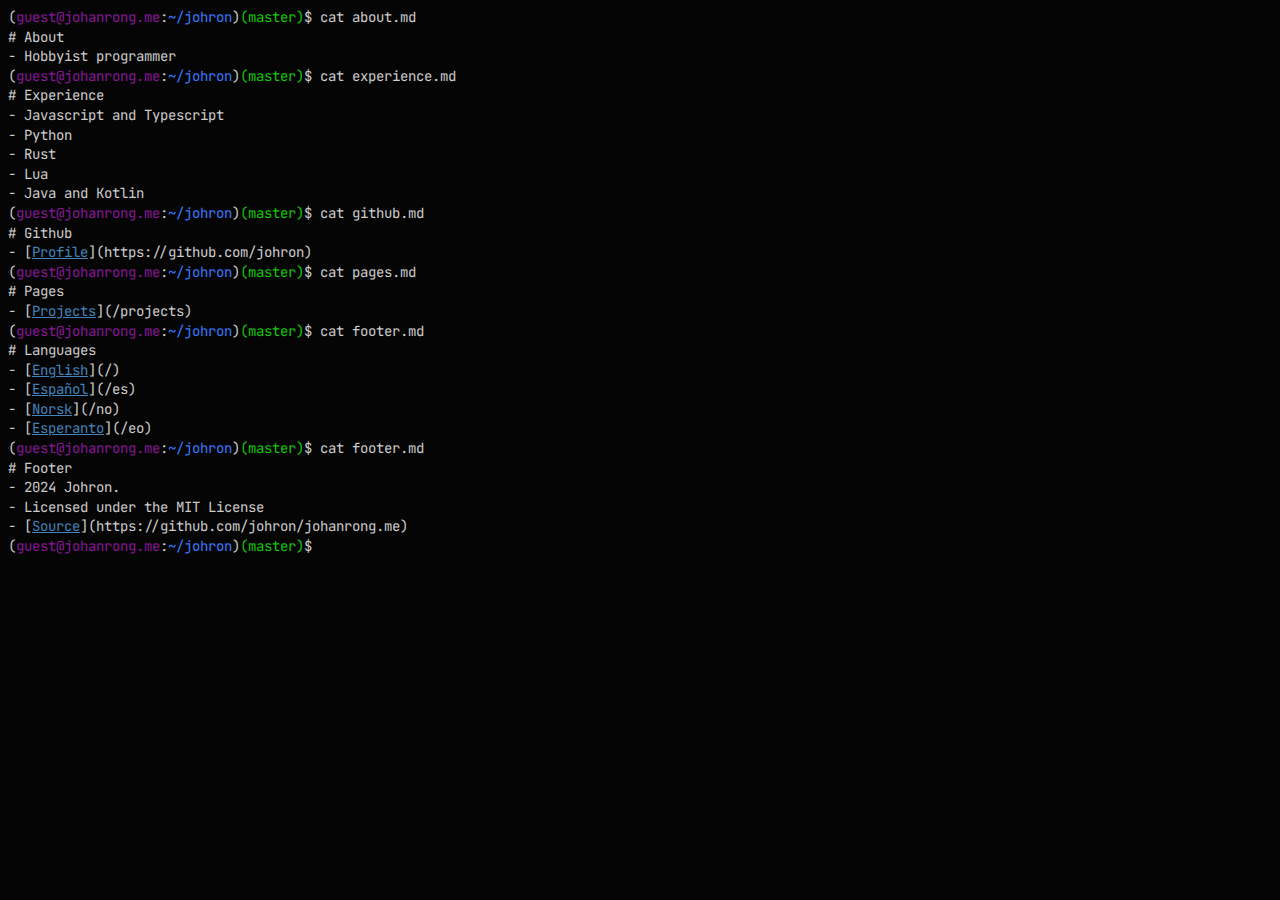
<file: index.html>
<!doctype html>
<html lang="en-US">

<head>
  <title>johron</title>

  <meta charset="utf-8">
  <meta name="viewport" content="width=device-width, initial-scale=1">

  <link rel="icon" href="/assets/img/favicon.ico" sizes="any">
  <link rel="icon" href="/assets/img/icon.svg" type="image/svg+xml">
  <link rel="apple-touch-icon" href="/assets/img/icon.png">

  <link rel="stylesheet" href="/assets/css/style.css">
  <meta name="theme-color" content="#050505">

  <link rel="preconnect" href="https://fonts.googleapis.com">
  <link rel="preconnect" href="https://fonts.gstatic.com" crossorigin>
  <link href="https://fonts.googleapis.com/css2?family=JetBrains+Mono:ital,wght@0,100..800;1,100..800&display=swap" rel="stylesheet">
</head>

<body>
  <p>(<span style="color: #881798; ">guest@johanrong.me</span>:<span style="color: #3b78ff; ">~/johron</span>)<span style="color: #16c60c; ">(master)</span>$ cat about.md</p>
  <p># About</p>
  <p>- Hobbyist programmer</p>
  <p>(<span style="color: #881798; ">guest@johanrong.me</span>:<span style="color: #3b78ff; ">~/johron</span>)<span style="color: #16c60c; ">(master)</span>$ cat experience.md</p>
  <p># Experience</p>
  <p>- Javascript and Typescript</p>
  <p>- Python</p>
  <p>- Rust</p>
  <p>- Lua</p>
  <p>- Java and Kotlin</p>
  <p>(<span style="color: #881798; ">guest@johanrong.me</span>:<span style="color: #3b78ff; ">~/johron</span>)<span style="color: #16c60c; ">(master)</span>$ cat github.md</p>
  <p># Github</p>
  <p>- [<a href="https://github.com/johron">Profile</a>](https://github.com/johron)</p>
  <p>(<span style="color: #881798;">guest@johanrong.me</span>:<span style="color: #3b78ff;">~/johron</span>)<span style="color: #16c60c;">(master)</span>$ cat pages.md</p>
  <p># Pages</p>
  <p>- [<a href="/projects">Projects</a>](/projects)</p>
  <p>(<span style="color: #881798; ">guest@johanrong.me</span>:<span style="color: #3b78ff; ">~/johron</span>)<span style="color: #16c60c; ">(master)</span>$ cat footer.md</p>
  <p># Languages</p>
  <p>- [<a href="/">English</a>](/)</p>
  <p>- [<a href="/es">Español</a>](/es)</p>
  <p>- [<a href="/no">Norsk</a>](/no)</p>
  <p>- [<a href="/eo">Esperanto</a>](/eo)</p>
  <p>(<span style="color: #881798; ">guest@johanrong.me</span>:<span style="color: #3b78ff; ">~/johron</span>)<span style="color: #16c60c; ">(master)</span>$ cat footer.md</p>
  <p># Footer</p>
  <p>- 2024 Johron.</p>
  <p>- Licensed under the MIT License</p>
  <p>- [<a href="https://github.com/johron/johanrong.me">Source</a>](https://github.com/johron/johanrong.me)</p>
  <p id="cmd">(<span style="color: #881798;">guest@johanrong.me</span>:<span style="color: #3b78ff;">~/johron</span>)<span style="color: #16c60c;">(master)</span>$ </p>
  <script src="/assets/js/script.js"></script> 
</body>

</html>
</file>
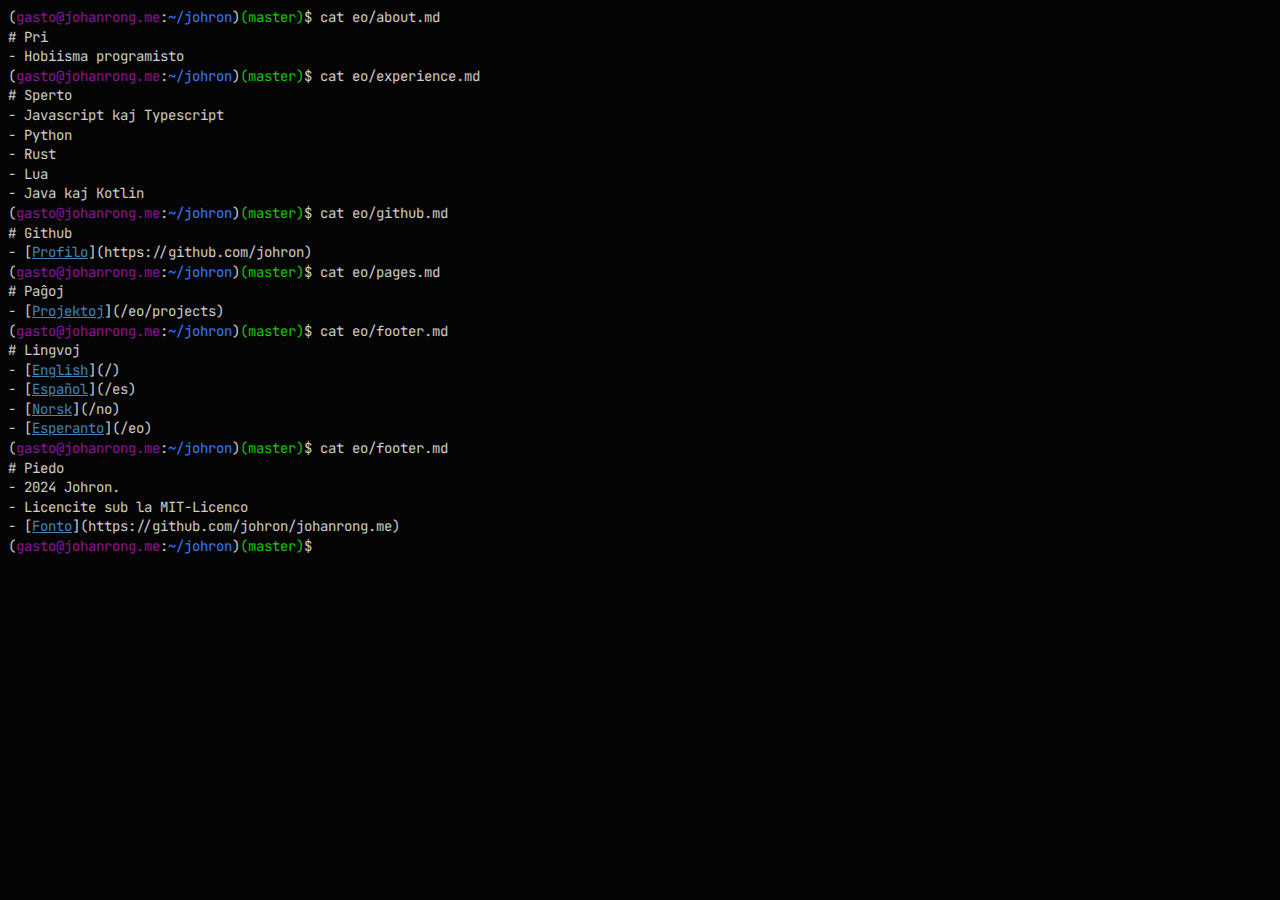
<file: eo/index.html>
<!doctype html>
<html lang="en-US">

<head>
  <title>johron</title>

  <meta charset="utf-8">
  <meta name="viewport" content="width=device-width, initial-scale=1">

  <link rel="icon" href="/assets/img/favicon.ico" sizes="any">
  <link rel="icon" href="/assets/img/icon.svg" type="image/svg+xml">
  <link rel="apple-touch-icon" href="/assets/img/icon.png">

  <link rel="stylesheet" href="/assets/css/style.css">
  <meta name="theme-color" content="#050505">

  <link rel="preconnect" href="https://fonts.googleapis.com">
  <link rel="preconnect" href="https://fonts.gstatic.com" crossorigin>
  <link href="https://fonts.googleapis.com/css2?family=JetBrains+Mono:ital,wght@0,100..800;1,100..800&display=swap" rel="stylesheet">
</head>

<body>
  <p>(<span style="color: #881798; ">gasto@johanrong.me</span>:<span style="color: #3b78ff; ">~/johron</span>)<span style="color: #16c60c; ">(master)</span>$ cat eo/about.md</p>
  <p># Pri</p>
  <p>- Hobiisma programisto</p>
  <p>(<span style="color: #881798; ">gasto@johanrong.me</span>:<span style="color: #3b78ff; ">~/johron</span>)<span style="color: #16c60c; ">(master)</span>$ cat eo/experience.md</p>
  <p># Sperto</p>
  <p>- Javascript kaj Typescript</p>
  <p>- Python</p>
  <p>- Rust</p>
  <p>- Lua</p>
  <p>- Java kaj Kotlin</p>
  <p>(<span style="color: #881798; ">gasto@johanrong.me</span>:<span style="color: #3b78ff; ">~/johron</span>)<span style="color: #16c60c; ">(master)</span>$ cat eo/github.md</p>
  <p># Github</p>
  <p>- [<a href="https://github.com/johron">Profilo</a>](https://github.com/johron)</p>
  <p>(<span style="color: #881798;">gasto@johanrong.me</span>:<span style="color: #3b78ff;">~/johron</span>)<span style="color: #16c60c;">(master)</span>$ cat eo/pages.md</p>
  <p># Paĝoj</p>
  <p>- [<a href="/eo/projects">Projektoj</a>](/eo/projects)</p>
  <p>(<span style="color: #881798; ">gasto@johanrong.me</span>:<span style="color: #3b78ff; ">~/johron</span>)<span style="color: #16c60c; ">(master)</span>$ cat eo/footer.md</p>
  <p># Lingvoj</p>
  <p>- [<a href="/">English</a>](/)</p>
  <p>- [<a href="/es">Español</a>](/es)</p>
  <p>- [<a href="/no">Norsk</a>](/no)</p>
  <p>- [<a href="/eo">Esperanto</a>](/eo)</p>
  <p>(<span style="color: #881798; ">gasto@johanrong.me</span>:<span style="color: #3b78ff; ">~/johron</span>)<span style="color: #16c60c; ">(master)</span>$ cat eo/footer.md</p>
  <p># Piedo</p>
  <p>- 2024 Johron.</p>
  <p>- Licencite sub la MIT-Licenco</p>
  <p>- [<a href="https://github.com/johron/johanrong.me">Fonto</a>](https://github.com/johron/johanrong.me)</p>
  <p id="cmd">(<span style="color: #881798;">gasto@johanrong.me</span>:<span style="color: #3b78ff;">~/johron</span>)<span style="color: #16c60c;">(master)</span>$ </p>
  <script src="/assets/js/script.js"></script> 
</body>

</html>
</file>
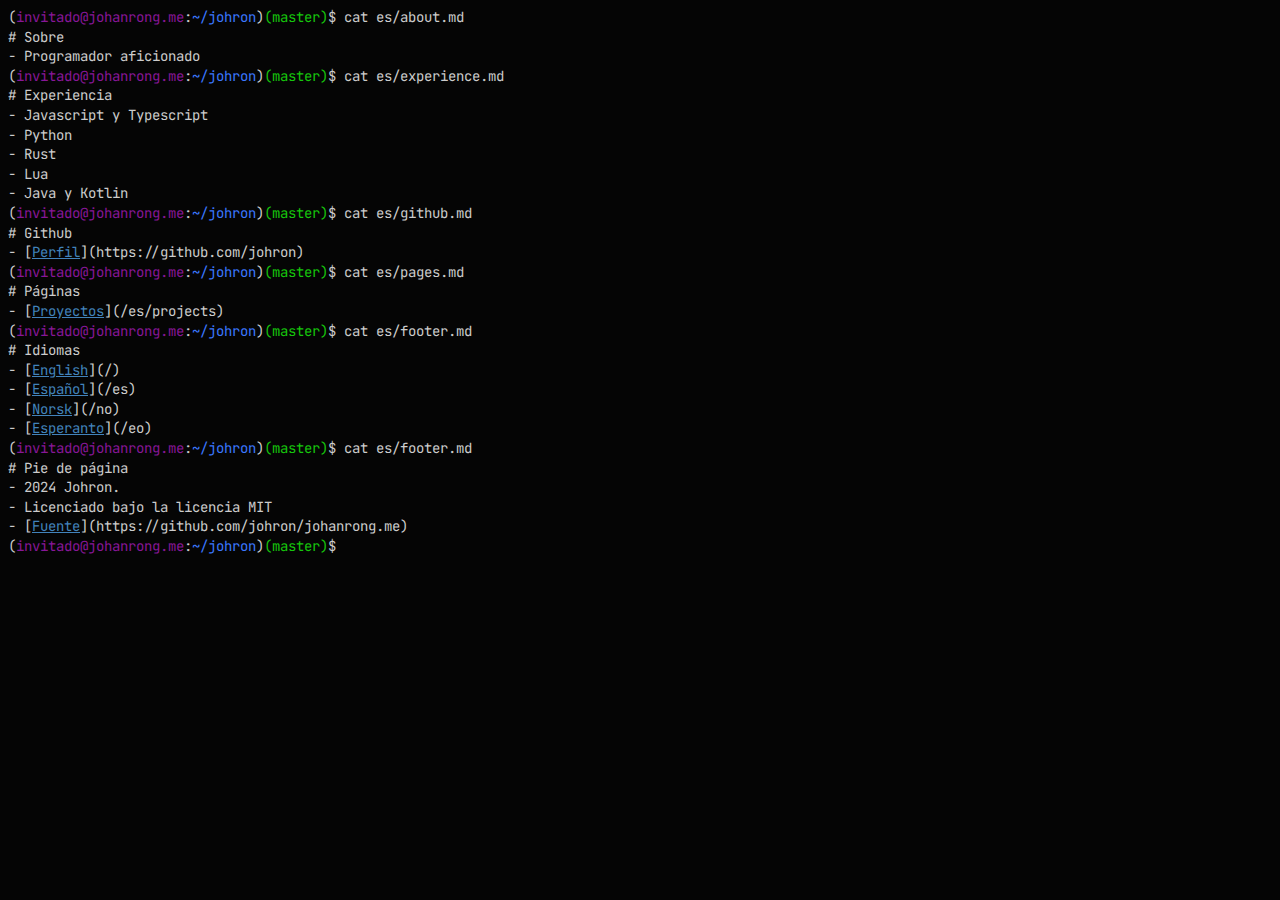
<file: es/index.html>
<!doctype html>
<html lang="en-US">

<head>
  <title>johron</title>

  <meta charset="utf-8">
  <meta name="viewport" content="width=device-width, initial-scale=1">

  <link rel="icon" href="/assets/img/favicon.ico" sizes="any">
  <link rel="icon" href="/assets/img/icon.svg" type="image/svg+xml">
  <link rel="apple-touch-icon" href="/assets/img/icon.png">

  <link rel="stylesheet" href="/assets/css/style.css">
  <meta name="theme-color" content="#050505">

  <link rel="preconnect" href="https://fonts.googleapis.com">
  <link rel="preconnect" href="https://fonts.gstatic.com" crossorigin>
  <link href="https://fonts.googleapis.com/css2?family=JetBrains+Mono:ital,wght@0,100..800;1,100..800&display=swap" rel="stylesheet">
</head>

<body>
  <p>(<span style="color: #881798; ">invitado@johanrong.me</span>:<span style="color: #3b78ff; ">~/johron</span>)<span style="color: #16c60c; ">(master)</span>$ cat es/about.md</p>
  <p># Sobre</p>
  <p>- Programador aficionado</p>
  <p>(<span style="color: #881798; ">invitado@johanrong.me</span>:<span style="color: #3b78ff; ">~/johron</span>)<span style="color: #16c60c; ">(master)</span>$ cat es/experience.md</p>
  <p># Experiencia</p>
  <p>- Javascript y Typescript</p>
  <p>- Python</p>
  <p>- Rust</p>
  <p>- Lua</p>
  <p>- Java y Kotlin</p>
  <p>(<span style="color: #881798; ">invitado@johanrong.me</span>:<span style="color: #3b78ff; ">~/johron</span>)<span style="color: #16c60c; ">(master)</span>$ cat es/github.md</p>
  <p># Github</p>
  <p>- [<a href="https://github.com/johron">Perfil</a>](https://github.com/johron)</p>
  <p>(<span style="color: #881798;">invitado@johanrong.me</span>:<span style="color: #3b78ff;">~/johron</span>)<span style="color: #16c60c;">(master)</span>$ cat es/pages.md</p>
  <p># Páginas</p>
  <p>- [<a href="/es/projects">Proyectos</a>](/es/projects)</p>
  <p>(<span style="color: #881798; ">invitado@johanrong.me</span>:<span style="color: #3b78ff; ">~/johron</span>)<span style="color: #16c60c; ">(master)</span>$ cat es/footer.md</p>
  <p># Idiomas</p>
  <p>- [<a href="/">English</a>](/)</p>
  <p>- [<a href="/es">Español</a>](/es)</p>
  <p>- [<a href="/no">Norsk</a>](/no)</p>
  <p>- [<a href="/eo">Esperanto</a>](/eo)</p>
  <p>(<span style="color: #881798; ">invitado@johanrong.me</span>:<span style="color: #3b78ff; ">~/johron</span>)<span style="color: #16c60c; ">(master)</span>$ cat es/footer.md</p>
  <p># Pie de página</p>
  <p>- 2024 Johron.</p>
  <p>- Licenciado bajo la licencia MIT</p>
  <p>- [<a href="https://github.com/johron/johanrong.me">Fuente</a>](https://github.com/johron/johanrong.me)</p>
  <p id="cmd">(<span style="color: #881798;">invitado@johanrong.me</span>:<span style="color: #3b78ff;">~/johron</span>)<span style="color: #16c60c;">(master)</span>$ </p>
  <script src="/assets/js/script.js"></script> 
</body>

</html>
</file>
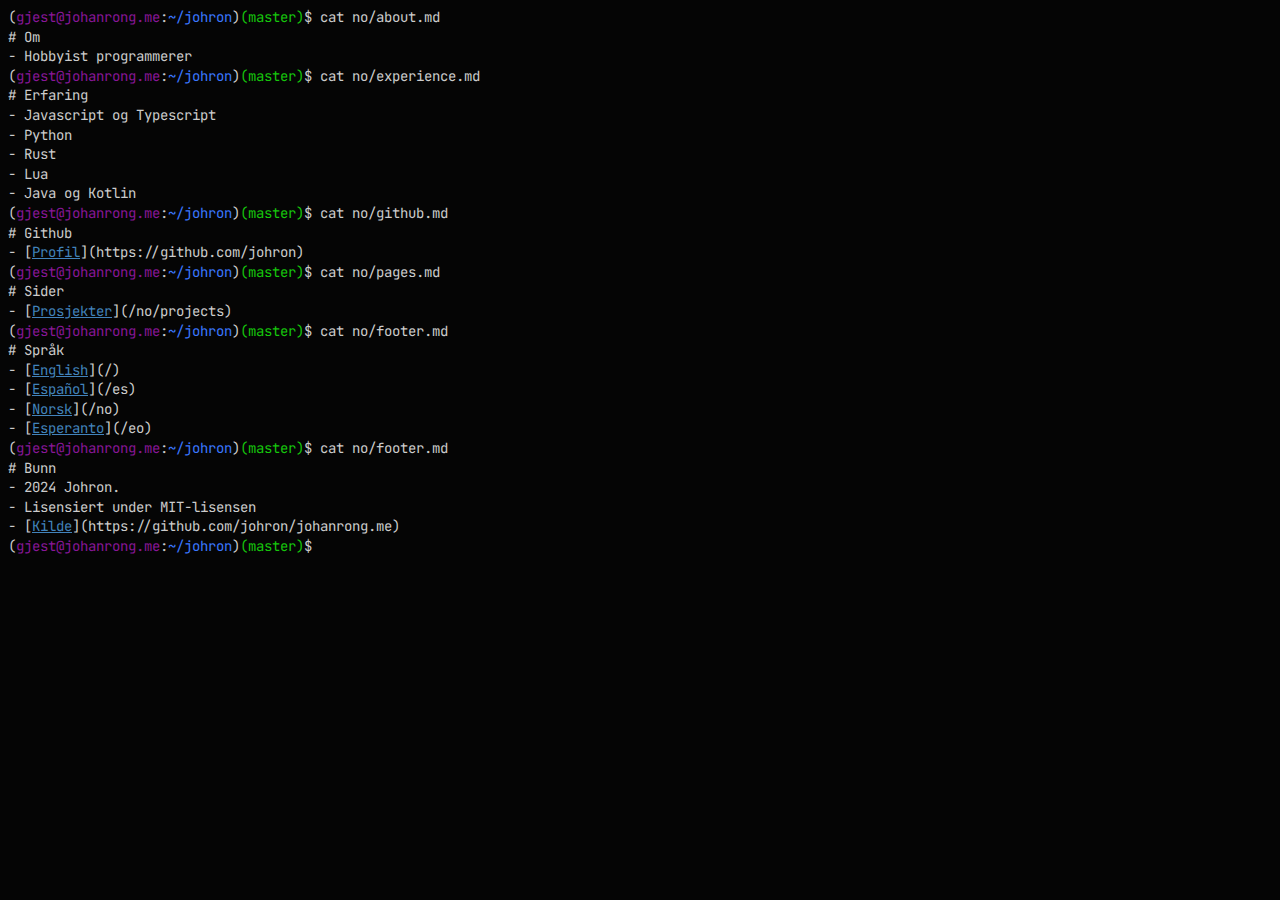
<file: no/index.html>
<!doctype html>
<html lang="en-US">

<head>
  <title>johron</title>

  <meta charset="utf-8">
  <meta name="viewport" content="width=device-width, initial-scale=1">

  <link rel="icon" href="/assets/img/favicon.ico" sizes="any">
  <link rel="icon" href="/assets/img/icon.svg" type="image/svg+xml">
  <link rel="apple-touch-icon" href="/assets/img/icon.png">

  <link rel="stylesheet" href="/assets/css/style.css">
  <meta name="theme-color" content="#050505">

  <link rel="preconnect" href="https://fonts.googleapis.com">
  <link rel="preconnect" href="https://fonts.gstatic.com" crossorigin>
  <link href="https://fonts.googleapis.com/css2?family=JetBrains+Mono:ital,wght@0,100..800;1,100..800&display=swap" rel="stylesheet">
</head>

<body>
  <p>(<span style="color: #881798; ">gjest@johanrong.me</span>:<span style="color: #3b78ff; ">~/johron</span>)<span style="color: #16c60c; ">(master)</span>$ cat no/about.md</p>
  <p># Om</p>
  <p>- Hobbyist programmerer</p>
  <p>(<span style="color: #881798; ">gjest@johanrong.me</span>:<span style="color: #3b78ff; ">~/johron</span>)<span style="color: #16c60c; ">(master)</span>$ cat no/experience.md</p>
  <p># Erfaring</p>
  <p>- Javascript og Typescript</p>
  <p>- Python</p>
  <p>- Rust</p>
  <p>- Lua</p>
  <p>- Java og Kotlin</p>
  <p>(<span style="color: #881798; ">gjest@johanrong.me</span>:<span style="color: #3b78ff; ">~/johron</span>)<span style="color: #16c60c; ">(master)</span>$ cat no/github.md</p>
  <p># Github</p>
  <p>- [<a href="https://github.com/johron">Profil</a>](https://github.com/johron)</p>
  <p>(<span style="color: #881798;">gjest@johanrong.me</span>:<span style="color: #3b78ff;">~/johron</span>)<span style="color: #16c60c;">(master)</span>$ cat no/pages.md</p>
  <p># Sider</p>
  <p>- [<a href="/no/projects">Prosjekter</a>](/no/projects)</p>
  <p>(<span style="color: #881798; ">gjest@johanrong.me</span>:<span style="color: #3b78ff; ">~/johron</span>)<span style="color: #16c60c; ">(master)</span>$ cat no/footer.md</p>
  <p># Språk</p>
  <p>- [<a href="/">English</a>](/)</p>
  <p>- [<a href="/es">Español</a>](/es)</p>
  <p>- [<a href="/no">Norsk</a>](/no)</p>
  <p>- [<a href="/eo">Esperanto</a>](/eo)</p>
  <p>(<span style="color: #881798; ">gjest@johanrong.me</span>:<span style="color: #3b78ff; ">~/johron</span>)<span style="color: #16c60c; ">(master)</span>$ cat no/footer.md</p>
  <p># Bunn</p>
  <p>- 2024 Johron.</p>
  <p>- Lisensiert under MIT-lisensen</p>
  <p>- [<a href="https://github.com/johron/johanrong.me">Kilde</a>](https://github.com/johron/johanrong.me)</p>
  <p id="cmd">(<span style="color: #881798;">gjest@johanrong.me</span>:<span style="color: #3b78ff;">~/johron</span>)<span style="color: #16c60c;">(master)</span>$ </p>
  <script src="/assets/js/script.js"></script> 
</body>

</html>
</file>
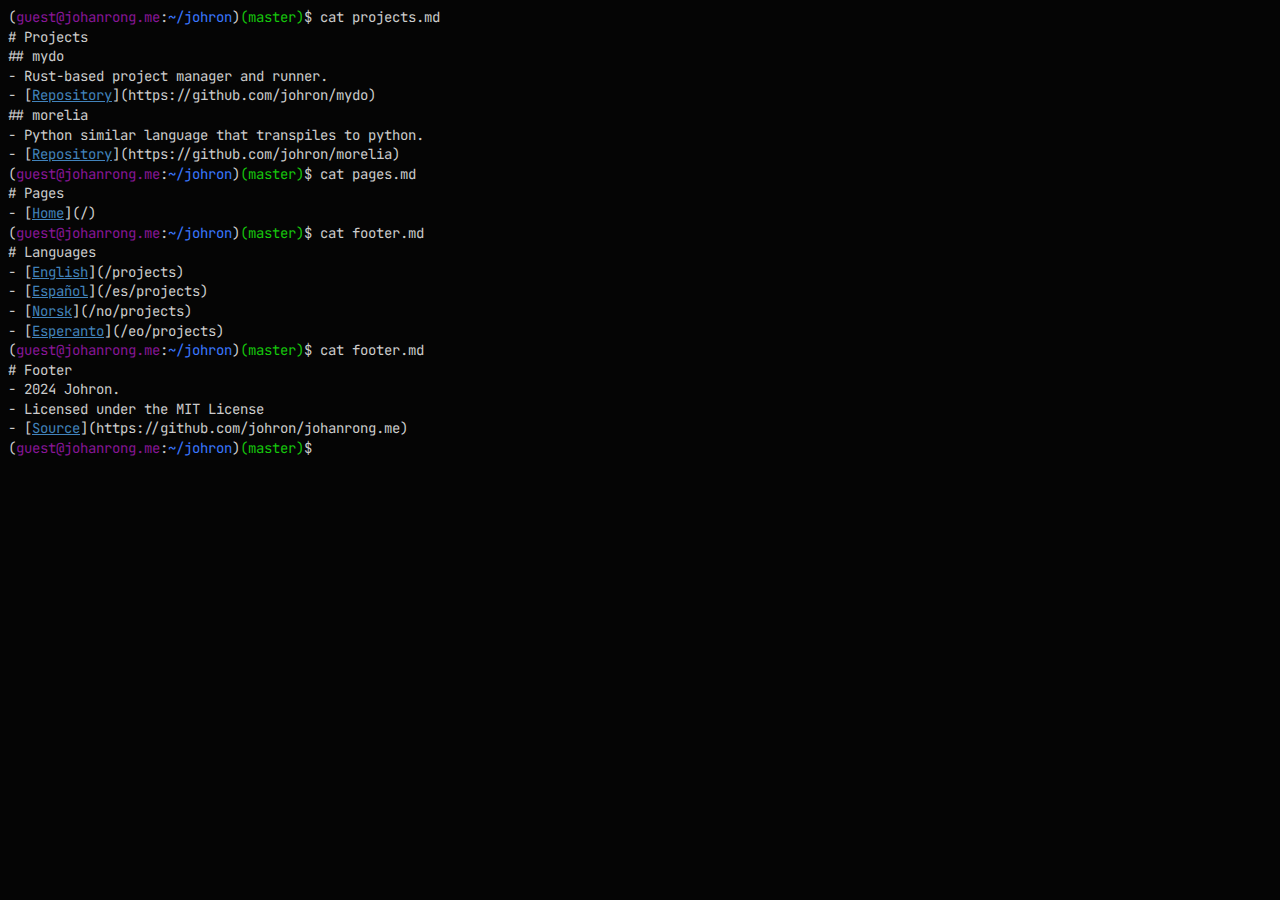
<file: projects.html>
<!doctype html>
<html lang="en-US">

<head>
    <title>johron</title>

    <meta charset="utf-8">
    <meta name="viewport" content="width=device-width, initial-scale=1">

    <link rel="icon" href="/assets/img/favicon.ico" sizes="any">
    <link rel="icon" href="/assets/img/icon.svg" type="image/svg+xml">
    <link rel="apple-touch-icon" href="/assets/img/icon.png">

    <link rel="stylesheet" href="/assets/css/style.css">
    <meta name="theme-color" content="#050505">

    <link rel="preconnect" href="https://fonts.googleapis.com">
    <link rel="preconnect" href="https://fonts.gstatic.com" crossorigin>
    <link href="https://fonts.googleapis.com/css2?family=JetBrains+Mono:ital,wght@0,100..800;1,100..800&display=swap" rel="stylesheet">
</head>

<body>
    <p>(<span style="color: #881798; ">guest@johanrong.me</span>:<span style="color: #3b78ff; ">~/johron</span>)<span style="color: #16c60c; ">(master)</span>$ cat projects.md</p>
    <p># Projects</p>
    <p>## mydo</p>
    <p>- Rust-based project manager and runner.</p>
    <p>- [<a href="https://github.com/johron/mydo">Repository</a>](https://github.com/johron/mydo)</p>
    <p>## morelia</p>
    <p>- Python similar language that transpiles to python.</p>
    <p>- [<a href="https://github.com/johron/morelia">Repository</a>](https://github.com/johron/morelia)</p>
    <p>(<span style="color: #881798;">guest@johanrong.me</span>:<span style="color: #3b78ff;">~/johron</span>)<span style="color: #16c60c;">(master)</span>$ cat pages.md</p>
    <p># Pages</p>
    <p>- [<a href="/">Home</a>](/)</p>
    <p>(<span style="color: #881798; ">guest@johanrong.me</span>:<span style="color: #3b78ff; ">~/johron</span>)<span style="color: #16c60c; ">(master)</span>$ cat footer.md</p>
    <p># Languages</p>
    <p>- [<a href="/projects">English</a>](/projects)</p>
    <p>- [<a href="/es/projects">Español</a>](/es/projects)</p>
    <p>- [<a href="/no/projects">Norsk</a>](/no/projects)</p>
    <p>- [<a href="/eo/projects">Esperanto</a>](/eo/projects)</p>
    <p>(<span style="color: #881798; ">guest@johanrong.me</span>:<span style="color: #3b78ff; ">~/johron</span>)<span style="color: #16c60c; ">(master)</span>$ cat footer.md</p>
    <p># Footer</p>
    <p>- 2024 Johron.</p>
    <p>- Licensed under the MIT License</p>
    <p>- [<a href="https://github.com/johron/johanrong.me">Source</a>](https://github.com/johron/johanrong.me)</p>
    <p id="cmd">(<span style="color: #881798;">guest@johanrong.me</span>:<span style="color: #3b78ff;">~/johron</span>)<span style="color: #16c60c;">(master)</span>$ </p>
    <script src="/assets/js/script.js"></script>
</body>

</html>
</file>
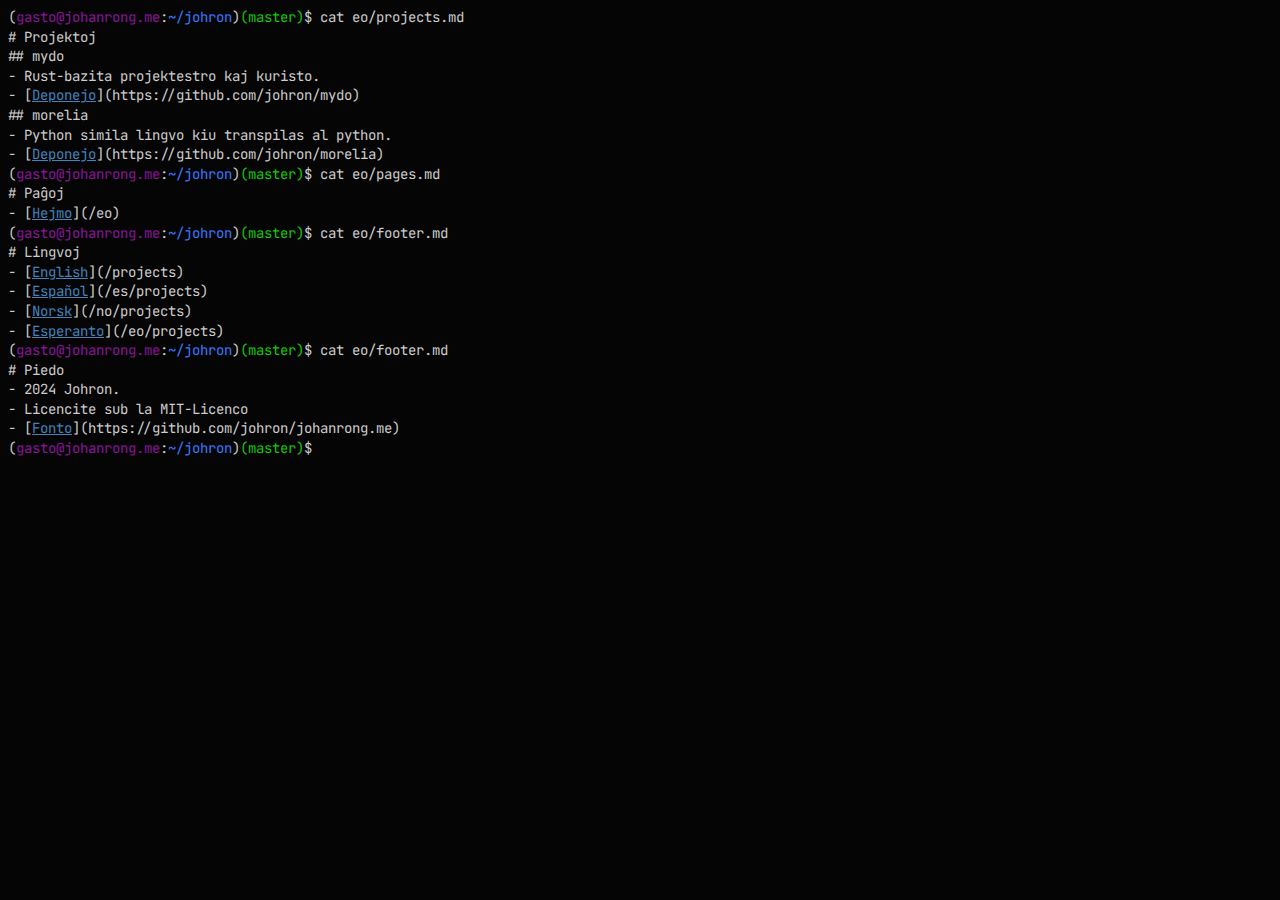
<file: eo/projects.html>
<!doctype html>
<html lang="en-US">

<head>
    <title>johron</title>

    <meta charset="utf-8">
    <meta name="viewport" content="width=device-width, initial-scale=1">

    <link rel="icon" href="/assets/img/favicon.ico" sizes="any">
    <link rel="icon" href="/assets/img/icon.svg" type="image/svg+xml">
    <link rel="apple-touch-icon" href="/assets/img/icon.png">

    <link rel="stylesheet" href="/assets/css/style.css">
    <meta name="theme-color" content="#050505">

    <link rel="preconnect" href="https://fonts.googleapis.com">
    <link rel="preconnect" href="https://fonts.gstatic.com" crossorigin>
    <link href="https://fonts.googleapis.com/css2?family=JetBrains+Mono:ital,wght@0,100..800;1,100..800&display=swap" rel="stylesheet">
</head>

<body>
    <p>(<span style="color: #881798; ">gasto@johanrong.me</span>:<span style="color: #3b78ff; ">~/johron</span>)<span style="color: #16c60c; ">(master)</span>$ cat eo/projects.md</p>
    <p># Projektoj</p>
    <p>## mydo</p>
    <p>- Rust-bazita projektestro kaj kuristo.</p>
    <p>- [<a href="https://github.com/johron/mydo">Deponejo</a>](https://github.com/johron/mydo)</p>
    <p>## morelia</p>
    <p>- Python simila lingvo kiu transpilas al python.</p>
    <p>- [<a href="https://github.com/johron/morelia">Deponejo</a>](https://github.com/johron/morelia)</p>
    <p>(<span style="color: #881798;">gasto@johanrong.me</span>:<span style="color: #3b78ff;">~/johron</span>)<span style="color: #16c60c;">(master)</span>$ cat eo/pages.md</p>
    <p># Paĝoj</p>
    <p>- [<a href="/eo">Hejmo</a>](/eo)</p>
    <p>(<span style="color: #881798; ">gasto@johanrong.me</span>:<span style="color: #3b78ff; ">~/johron</span>)<span style="color: #16c60c; ">(master)</span>$ cat eo/footer.md</p>
    <p># Lingvoj</p>
    <p>- [<a href="/projects">English</a>](/projects)</p>
    <p>- [<a href="/es/projects">Español</a>](/es/projects)</p>
    <p>- [<a href="/no/projects">Norsk</a>](/no/projects)</p>
    <p>- [<a href="/eo/projects">Esperanto</a>](/eo/projects)</p>
    <p>(<span style="color: #881798; ">gasto@johanrong.me</span>:<span style="color: #3b78ff; ">~/johron</span>)<span style="color: #16c60c; ">(master)</span>$ cat eo/footer.md</p>
    <p># Piedo</p>
    <p>- 2024 Johron.</p>
    <p>- Licencite sub la MIT-Licenco</p>
    <p>- [<a href="https://github.com/johron/johanrong.me">Fonto</a>](https://github.com/johron/johanrong.me)</p>
    <p id="cmd">(<span style="color: #881798;">gasto@johanrong.me</span>:<span style="color: #3b78ff;">~/johron</span>)<span style="color: #16c60c;">(master)</span>$ </p>
    <script src="/assets/js/script.js"></script>
</body>

</html>
</file>
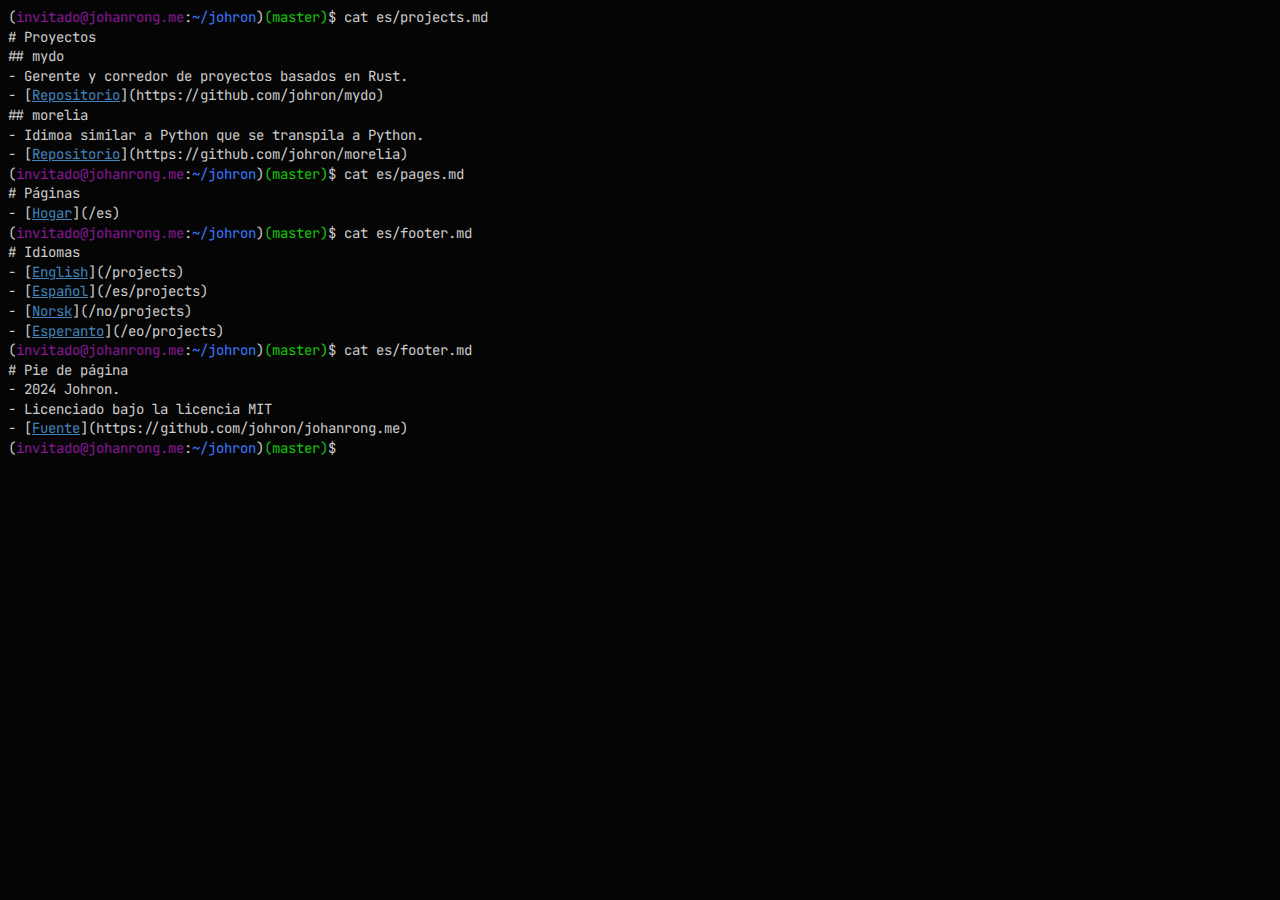
<file: es/projects.html>
<!doctype html>
<html lang="en-US">

<head>
    <title>johron</title>

    <meta charset="utf-8">
    <meta name="viewport" content="width=device-width, initial-scale=1">

    <link rel="icon" href="/assets/img/favicon.ico" sizes="any">
    <link rel="icon" href="/assets/img/icon.svg" type="image/svg+xml">
    <link rel="apple-touch-icon" href="/assets/img/icon.png">

    <link rel="stylesheet" href="/assets/css/style.css">
    <meta name="theme-color" content="#050505">

    <link rel="preconnect" href="https://fonts.googleapis.com">
    <link rel="preconnect" href="https://fonts.gstatic.com" crossorigin>
    <link href="https://fonts.googleapis.com/css2?family=JetBrains+Mono:ital,wght@0,100..800;1,100..800&display=swap" rel="stylesheet">
</head>

<body>
    <p>(<span style="color: #881798; ">invitado@johanrong.me</span>:<span style="color: #3b78ff; ">~/johron</span>)<span style="color: #16c60c; ">(master)</span>$ cat es/projects.md</p>
    <p># Proyectos</p>
    <p>## mydo</p>
    <p>- Gerente y corredor de proyectos basados en Rust.</p>
    <p>- [<a href="https://github.com/johron/mydo">Repositorio</a>](https://github.com/johron/mydo)</p>
    <p>## morelia</p>
    <p>- Idimoa similar a Python que se transpila a Python.</p>
    <p>- [<a href="https://github.com/johron/morelia">Repositorio</a>](https://github.com/johron/morelia)</p>
    <p>(<span style="color: #881798;">invitado@johanrong.me</span>:<span style="color: #3b78ff;">~/johron</span>)<span style="color: #16c60c;">(master)</span>$ cat es/pages.md</p>
    <p># Páginas</p>
    <p>- [<a href="/es">Hogar</a>](/es)</p>
    <p>(<span style="color: #881798; ">invitado@johanrong.me</span>:<span style="color: #3b78ff; ">~/johron</span>)<span style="color: #16c60c; ">(master)</span>$ cat es/footer.md</p>
    <p># Idiomas</p>
    <p>- [<a href="/projects">English</a>](/projects)</p>
    <p>- [<a href="/es/projects">Español</a>](/es/projects)</p>
    <p>- [<a href="/no/projects">Norsk</a>](/no/projects)</p>
    <p>- [<a href="/eo/projects">Esperanto</a>](/eo/projects)</p>
    <p>(<span style="color: #881798; ">invitado@johanrong.me</span>:<span style="color: #3b78ff; ">~/johron</span>)<span style="color: #16c60c; ">(master)</span>$ cat es/footer.md</p>
    <p># Pie de página</p>
    <p>- 2024 Johron.</p>
    <p>- Licenciado bajo la licencia MIT</p>
    <p>- [<a href="https://github.com/johron/johanrong.me">Fuente</a>](https://github.com/johron/johanrong.me)</p>
    <p id="cmd">(<span style="color: #881798;">invitado@johanrong.me</span>:<span style="color: #3b78ff;">~/johron</span>)<span style="color: #16c60c;">(master)</span>$ </p>
    <script src="/assets/js/script.js"></script>
</body>

</html>
</file>
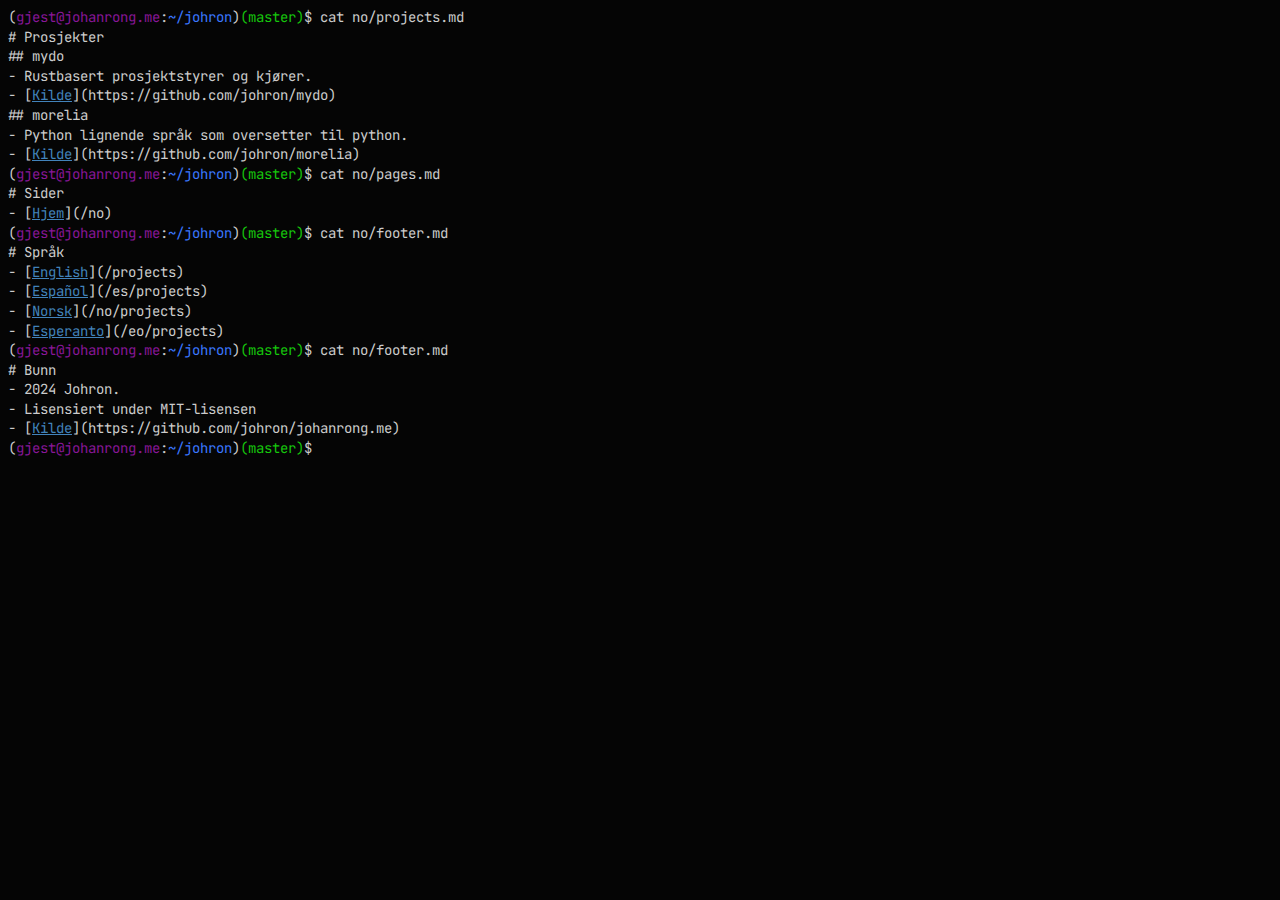
<file: no/projects.html>
<!doctype html>
<html lang="en-US">

<head>
    <title>johron</title>

    <meta charset="utf-8">
    <meta name="viewport" content="width=device-width, initial-scale=1">

    <link rel="icon" href="/assets/img/favicon.ico" sizes="any">
    <link rel="icon" href="/assets/img/icon.svg" type="image/svg+xml">
    <link rel="apple-touch-icon" href="/assets/img/icon.png">

    <link rel="stylesheet" href="/assets/css/style.css">
    <meta name="theme-color" content="#050505">

    <link rel="preconnect" href="https://fonts.googleapis.com">
    <link rel="preconnect" href="https://fonts.gstatic.com" crossorigin>
    <link href="https://fonts.googleapis.com/css2?family=JetBrains+Mono:ital,wght@0,100..800;1,100..800&display=swap" rel="stylesheet">
</head>

<body>
    <p>(<span style="color: #881798; ">gjest@johanrong.me</span>:<span style="color: #3b78ff; ">~/johron</span>)<span style="color: #16c60c; ">(master)</span>$ cat no/projects.md</p>
    <p># Prosjekter</p>
    <p>## mydo</p>
    <p>- Rustbasert prosjektstyrer og kjører.</p>
    <p>- [<a href="https://github.com/johron/mydo">Kilde</a>](https://github.com/johron/mydo)</p>
    <p>## morelia</p>
    <p>- Python lignende språk som oversetter til python.</p>
    <p>- [<a href="https://github.com/johron/morelia">Kilde</a>](https://github.com/johron/morelia)</p>
    <p>(<span style="color: #881798;">gjest@johanrong.me</span>:<span style="color: #3b78ff;">~/johron</span>)<span style="color: #16c60c;">(master)</span>$ cat no/pages.md</p>
    <p># Sider</p>
    <p>- [<a href="/no">Hjem</a>](/no)</p>
    <p>(<span style="color: #881798; ">gjest@johanrong.me</span>:<span style="color: #3b78ff; ">~/johron</span>)<span style="color: #16c60c; ">(master)</span>$ cat no/footer.md</p>
    <p># Språk</p>
    <p>- [<a href="/projects">English</a>](/projects)</p>
    <p>- [<a href="/es/projects">Español</a>](/es/projects)</p>
    <p>- [<a href="/no/projects">Norsk</a>](/no/projects)</p>
    <p>- [<a href="/eo/projects">Esperanto</a>](/eo/projects)</p>
    <p>(<span style="color: #881798; ">gjest@johanrong.me</span>:<span style="color: #3b78ff; ">~/johron</span>)<span style="color: #16c60c; ">(master)</span>$ cat no/footer.md</p>
    <p># Bunn</p>
    <p>- 2024 Johron.</p>
    <p>- Lisensiert under MIT-lisensen</p>
    <p>- [<a href="https://github.com/johron/johanrong.me">Kilde</a>](https://github.com/johron/johanrong.me)</p>
    <p id="cmd">(<span style="color: #881798;">gjest@johanrong.me</span>:<span style="color: #3b78ff;">~/johron</span>)<span style="color: #16c60c;">(master)</span>$ </p>
    <script src="/assets/js/script.js"></script>
</body>

</html>
</file>
<file: assets/css/style.css>
html {
  background-color: #050505;
  color: #cccccc;
  font-size: 1em;
  line-height: 1.4;
  font-family: 'JetBrains Mono', monospace;
}

p {
  font-size: 14px;
  margin-bottom: auto;
  margin-top: auto;
  cursor: default;
}

a {
  color: #4283bb;
}

a:visited {
  color: #4283bb;
}

a:hover {
  color: #35658d;
}

::-moz-selection {
  background: #373c46;
  text-shadow: none;
}

::selection {
  background: #373c46;
  text-shadow: none;
}
</file>
